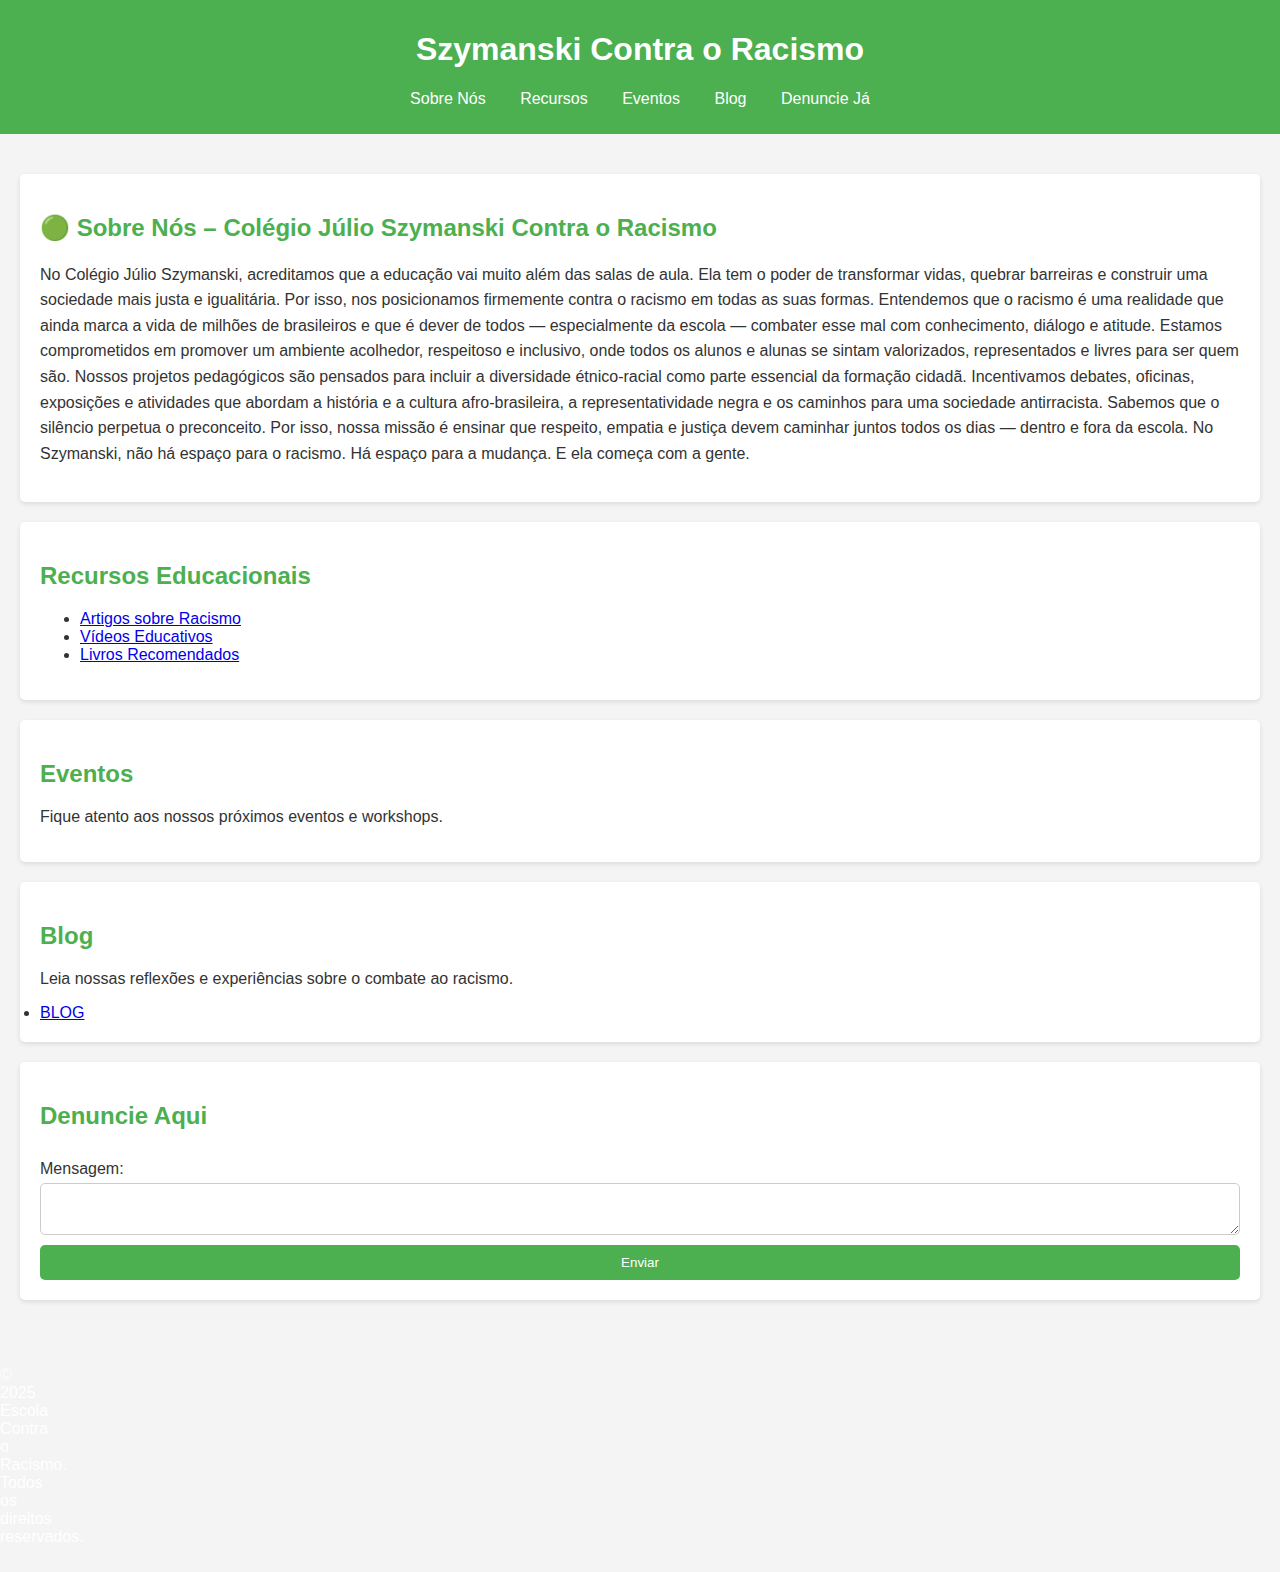
<file: index.html>
<!DOCTYPE html>
<html lang="pt-BR">

<head>
    <meta charset="UTF-8">
    <meta name="viewport" content="width=device-width, initial-scale=1.0">
    <title>Escola Contra o Racismo</title>
    <link rel="stylesheet" href="styles.css">
    <meta name="viewport" content="width=device-width, initial-scale=1.0">
</head>

<body>
    <header>
        <h1>Szymanski Contra o Racismo</h1>
        <nav>
            <ul>
                <li><a href="#sobre">Sobre Nós</a></li>
                <li><a href="#recursos">Recursos</a></li>
                <li><a href="#eventos">Eventos</a></li>
                <li><a href="index-blog.html">Blog</a></li>
                <li><a href="#911">Denuncie Já</a></li>
            </ul>
        </nav>
    </header>

    <main>
        <section id="sobre">
            <h2>🟢 Sobre Nós – Colégio Júlio Szymanski Contra o Racismo</h2>
            <p class="conteudo-szy-p">No Colégio Júlio Szymanski, acreditamos que a educação vai muito além das salas de
                aula. Ela tem o poder de transformar vidas, quebrar barreiras e construir uma sociedade mais justa e
                igualitária. Por isso, nos posicionamos firmemente contra o racismo em todas as suas formas.

                Entendemos que o racismo é uma realidade que ainda marca a vida de milhões de brasileiros e que é dever
                de todos — especialmente da escola — combater esse mal com conhecimento, diálogo e atitude. Estamos
                comprometidos em promover um ambiente acolhedor, respeitoso e inclusivo, onde todos os alunos e alunas
                se sintam valorizados, representados e livres para ser quem são.

                Nossos projetos pedagógicos são pensados para incluir a diversidade étnico-racial como parte essencial
                da formação cidadã. Incentivamos debates, oficinas, exposições e atividades que abordam a história e a
                cultura afro-brasileira, a representatividade negra e os caminhos para uma sociedade antirracista.

                Sabemos que o silêncio perpetua o preconceito. Por isso, nossa missão é ensinar que respeito, empatia e
                justiça devem caminhar juntos todos os dias — dentro e fora da escola. No Szymanski, não há espaço para
                o racismo. Há espaço para a mudança. E ela começa com a gente.</p>
        </section>

        <section id="recursos">
            <h2>Recursos Educacionais</h2>
            <ul>
                <li><a href="index.artigo.html">Artigos sobre Racismo</a></li>
                <li><a href="index-video.html">Vídeos Educativos</a></li>
                <li><a href="index-livros.html">Livros Recomendados</a></li>
            </ul>
        </section>

        <section id="eventos">
            <h2>Eventos</h2>
            <p>Fique atento aos nossos próximos eventos e workshops.</p>
        </section>

        <section id="blog">
            <h2>Blog</h2>
            <p>Leia nossas reflexões e experiências sobre o combate ao racismo.</p>
            <li><a href="index-blog.html">BLOG</a></li>
        </section>

        <section id="911">
            <h2>Denuncie Aqui</h2>
            <form action="https://formspree.io/f/xoveypkz" method="POST">
                <label for="mensagem">Mensagem:</label>
                <textarea id="mensagem" name="mensagem" required></textarea>

                <button type="submit">Enviar</button>
            </form>
        </section>
    </main>

    <footer>
        <p>&copy; 2025 Escola Contra o Racismo. Todos os direitos reservados.</p>
    </footer>
</body>

</html>
</file>
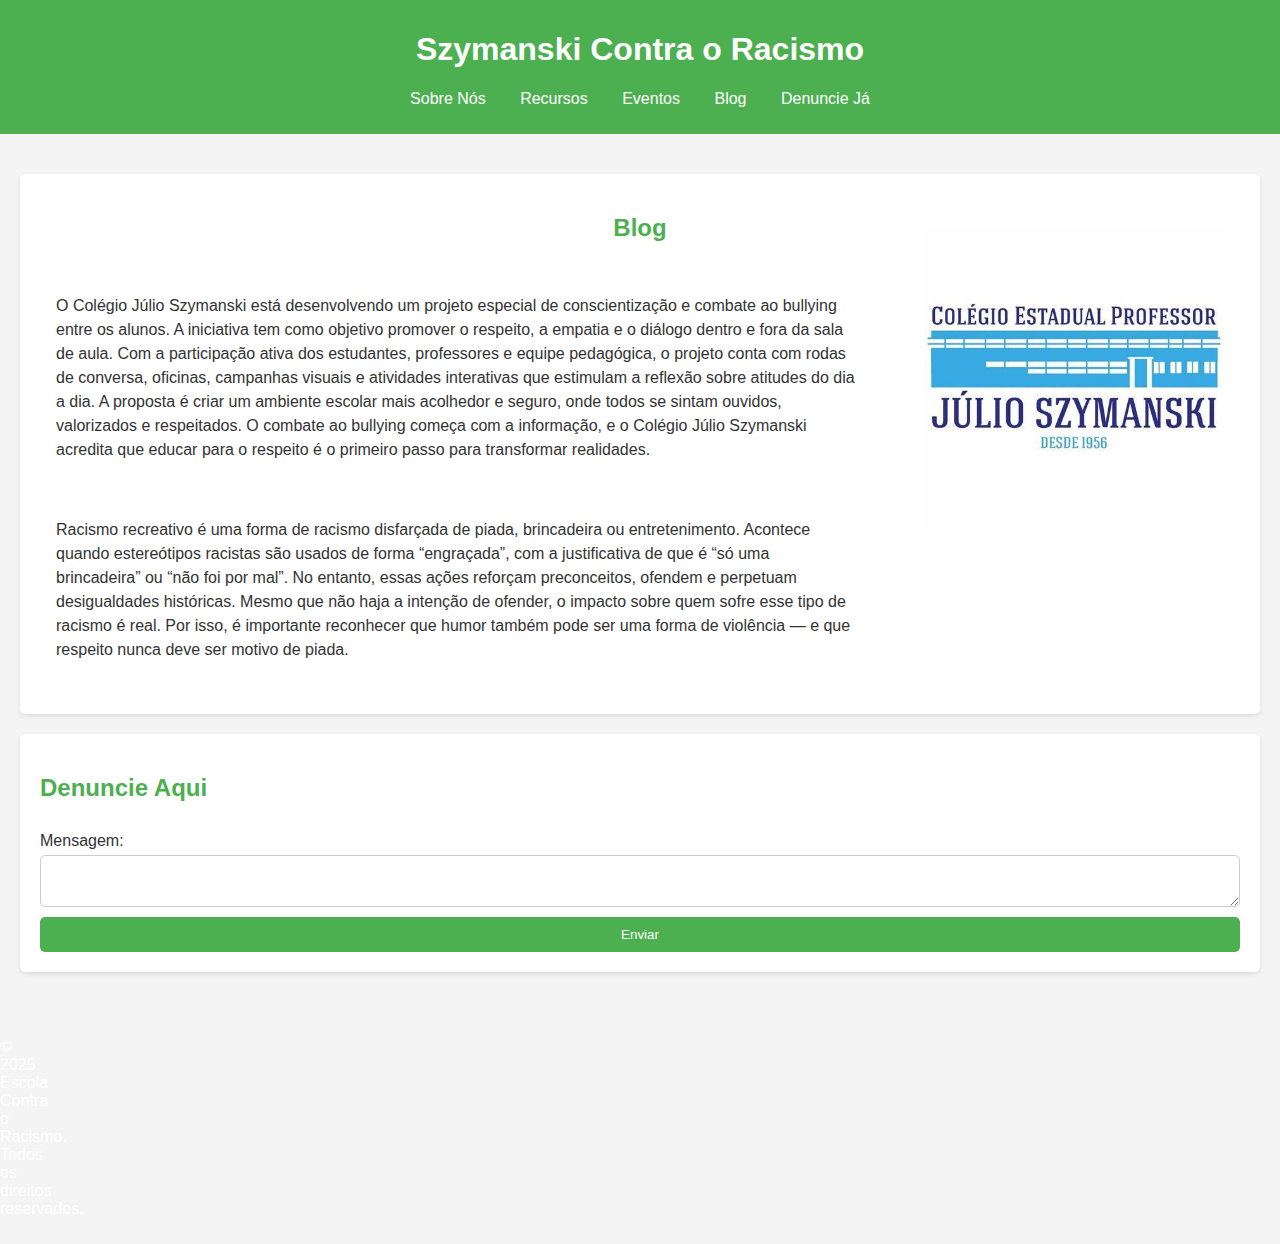
<file: index-blog.html>
<!DOCTYPE html>
<html lang="pt-BR">

<head>
    <meta charset="UTF-8">
    <meta name="viewport" content="width=device-width, initial-scale=1.0">
    <title>Escola Contra o Racismo</title>
    <link rel="stylesheet" href="styles-blog.css">
    <meta name="viewport" content="width=device-width, initial-scale=1.0">
</head>

<body>
    <header>
        <h1>Szymanski Contra o Racismo</h1>
        <nav>
            <ul>
                <li><a href="index.html">Sobre Nós</a></li>
                <li><a href="index.html">Recursos</a></li>
                <li><a href="index.html">Eventos</a></li>
                <li><a href="index.html">Blog</a></li>
                <li><a href="#911">Denuncie Já</a></li>
            </ul>
        </nav>
    </header>

    <main>

        <section id="blog">
            <h2 class="blog2">Blog</h2>
            <div class="conteudo-blog">
                <img src="img/szy.jpeg" class="imagem-szy" alt="Imagem do Colégio Júlio Szymanski">
                <div class="blogtxt">
                    <p>O Colégio Júlio Szymanski está desenvolvendo um projeto especial de conscientização e
                        combate ao bullying entre os alunos. A iniciativa tem como objetivo promover o respeito, a empatia e
                        o diálogo dentro e fora da sala de aula. Com a participação ativa dos estudantes, professores e
                        equipe pedagógica, o projeto conta com rodas de conversa, oficinas, campanhas visuais e atividades
                        interativas que estimulam a reflexão sobre atitudes do dia a dia. A proposta é criar um ambiente
                        escolar mais acolhedor e seguro, onde todos se sintam ouvidos, valorizados e respeitados. O combate
                        ao bullying começa com a informação, e o Colégio Júlio Szymanski acredita que educar para o respeito
                        é o primeiro passo para transformar realidades.</p>
                        <br>
                        <p>Racismo recreativo é uma forma de racismo disfarçada de piada, brincadeira ou entretenimento. Acontece
                            quando estereótipos racistas são usados de forma “engraçada”, com a justificativa de que é “só uma
                            brincadeira” ou “não foi por mal”. No entanto, essas ações reforçam preconceitos, ofendem e perpetuam
                            desigualdades históricas. Mesmo que não haja a intenção de ofender, o impacto sobre quem sofre esse tipo
                            de racismo é real. Por isso, é importante reconhecer que humor também pode ser uma forma de violência —
                            e que respeito nunca deve ser motivo de piada. </p>
                </div>
            </div>
        </section>

        <section id="911">
            <h2>Denuncie Aqui</h2>
            <form action="https://formspree.io/f/xoveypkz" method="POST">
                <label for="mensagem">Mensagem:</label>
                <textarea id="mensagem" name="mensagem" required></textarea>

                <button type="submit">Enviar</button>
            </form>
        </section>
    </main>

    <footer>
        <p>&copy; 2025 Escola Contra o Racismo. Todos os direitos reservados.</p>
    </footer>
</body>

</html>
</file>
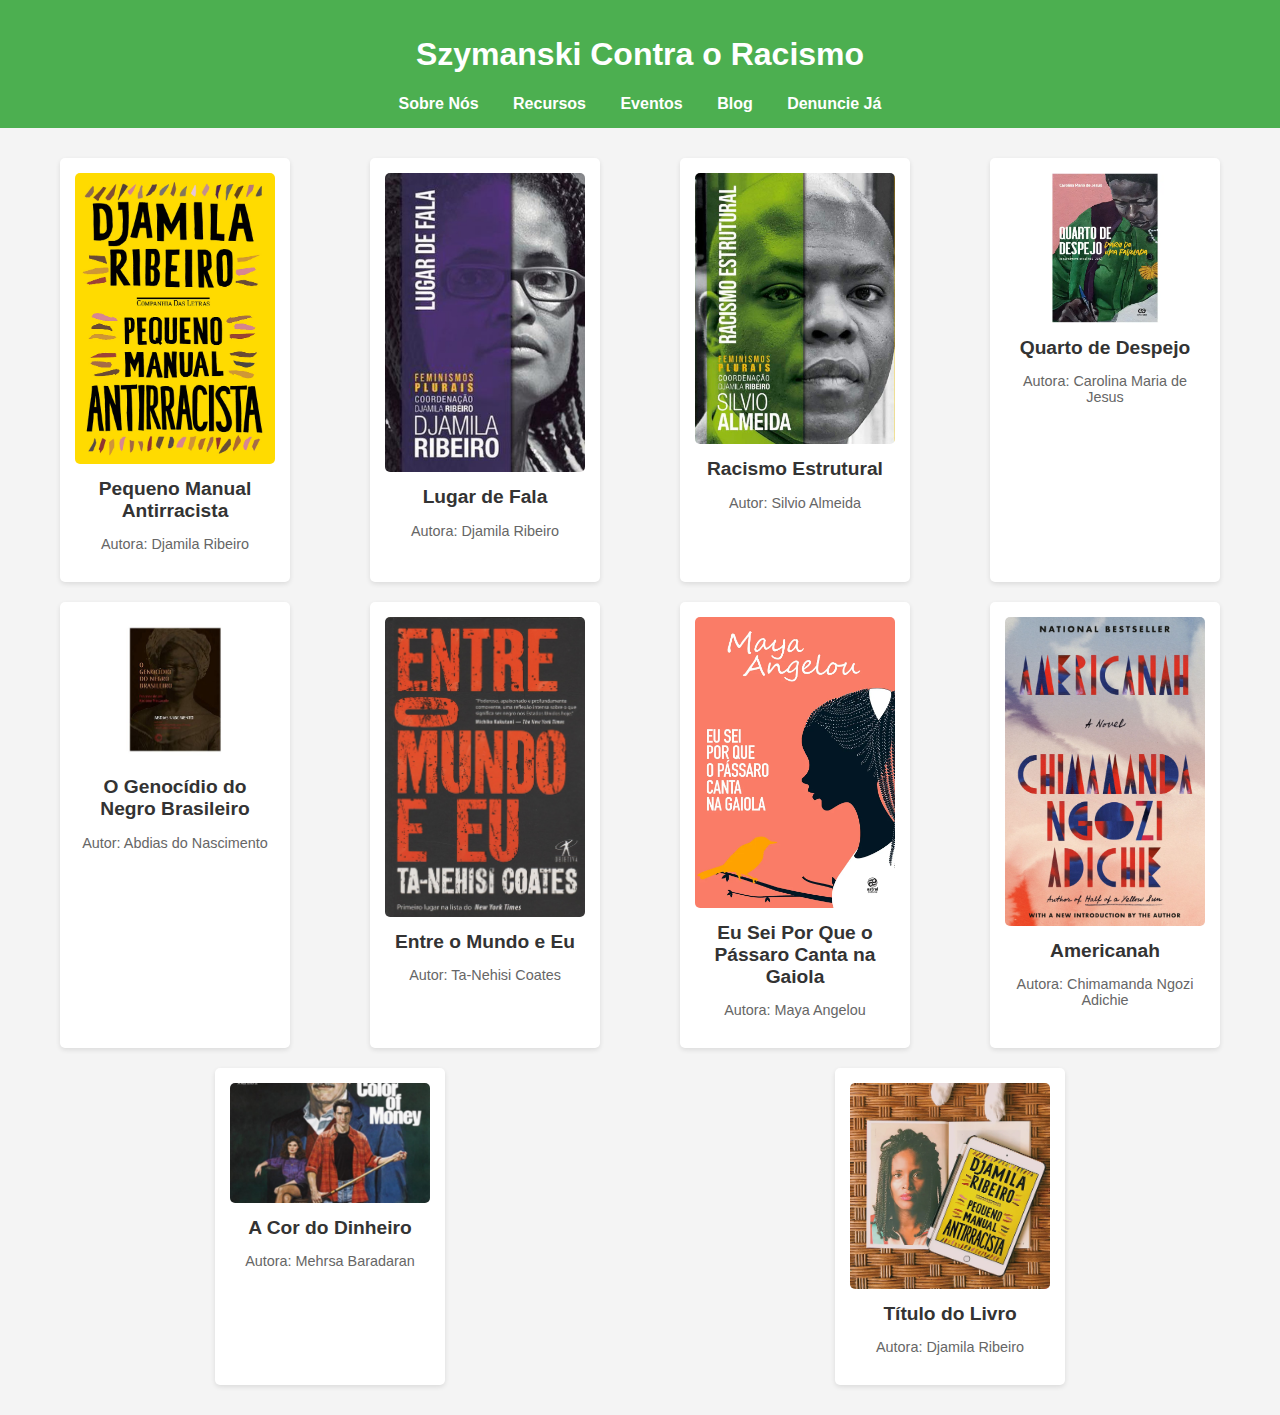
<file: index-livros.html>
<!DOCTYPE html>
<html lang="pt-br">
<head>
  <meta charset="UTF-8">
  <title>Livros Recomendados sobre Racismo</title>
  <link rel="stylesheet" href="styles-livros.css">
  <meta name="viewport" content="width=device-width, initial-scale=1.0">
</head>
<body>

    <header>
        <h1>Szymanski Contra o Racismo</h1>
        <nav>
            <ul>
                <li><a href="index.html">Sobre Nós</a></li>
                <li><a href="index.html">Recursos</a></li>
                <li><a href="index.html">Eventos</a></li>
                <li><a href="index.html">Blog</a></li>
                <li><a href="#911">Denuncie Já</a></li>
            </ul>
        </nav>
    </header>

  <main>
    <section class="book-list">
      <!-- Livro 1 -->
      <div class="book-item">
        <img src="img/manual.jpg" alt="Pequeno Manual Antirracista">
        <h2>Pequeno Manual Antirracista</h2>
        <p>Autora: Djamila Ribeiro</p>
      </div>

      <!-- Livro 2 -->
      <div class="book-item">
        <img src="img/lugar.jpg" alt="Lugar de Fala">
        <h2>Lugar de Fala</h2>
        <p>Autora: Djamila Ribeiro</p>
      </div>

      <!-- Livro 3 -->
      <div class="book-item">
        <img src="img/estrutural.jpg" alt="Racismo Estrutural">
        <h2>Racismo Estrutural</h2>
        <p>Autor: Silvio Almeida</p>
      </div>

      <!-- Livro 4 -->
      <div class="book-item">
        <img src="img/despejo.jpg" alt="Quarto de Despejo">
        <h2>Quarto de Despejo</h2>
        <p>Autora: Carolina Maria de Jesus</p>
      </div>

      <!-- Livro 5 -->
      <div class="book-item">
        <img src="img/gnd.jpg" alt="O Genocídio do Negro Brasileiro">
        <h2>O Genocídio do Negro Brasileiro</h2>
        <p>Autor: Abdias do Nascimento</p>
      </div>

      <!-- Livro 6 -->
      <div class="book-item">
        <img src="img/mundoeu.jpg" alt="Entre o Mundo e Eu">
        <h2>Entre o Mundo e Eu</h2>
        <p>Autor: Ta-Nehisi Coates</p>
      </div>

      <!-- Livro 7 -->
      <div class="book-item">
        <img src="img/eusei.jpg" alt="Eu Sei Por Que o Pássaro Canta na Gaiola">
        <h2>Eu Sei Por Que o Pássaro Canta na Gaiola</h2>
        <p>Autora: Maya Angelou</p>
      </div>

      <!-- Livro 8 -->
      <div class="book-item">
        <img src="img/americanah-1.jpg" alt="Americanah">
        <h2>Americanah</h2>
        <p>Autora: Chimamanda Ngozi Adichie</p>
      </div>

      <!-- Livro 9 -->
      <div class="book-item">
        <img src="img/a-cor-do-dinheiro_t4136.jpg" alt="A Cor do Dinheiro">
        <h2>A Cor do Dinheiro</h2>
        <p>Autora: Mehrsa Baradaran</p>
      </div>

      <!-- Livro 10 -->
      <div class="book-item">
        <img src="img/pequenomanual.jpg" alt="Pequeno Manual Antirracista">
        <h2>Título do Livro</h2>
        <p>Autora: Djamila Ribeiro</p>
      </div>

    </section>
  </main>

</body>
</html>
</file>
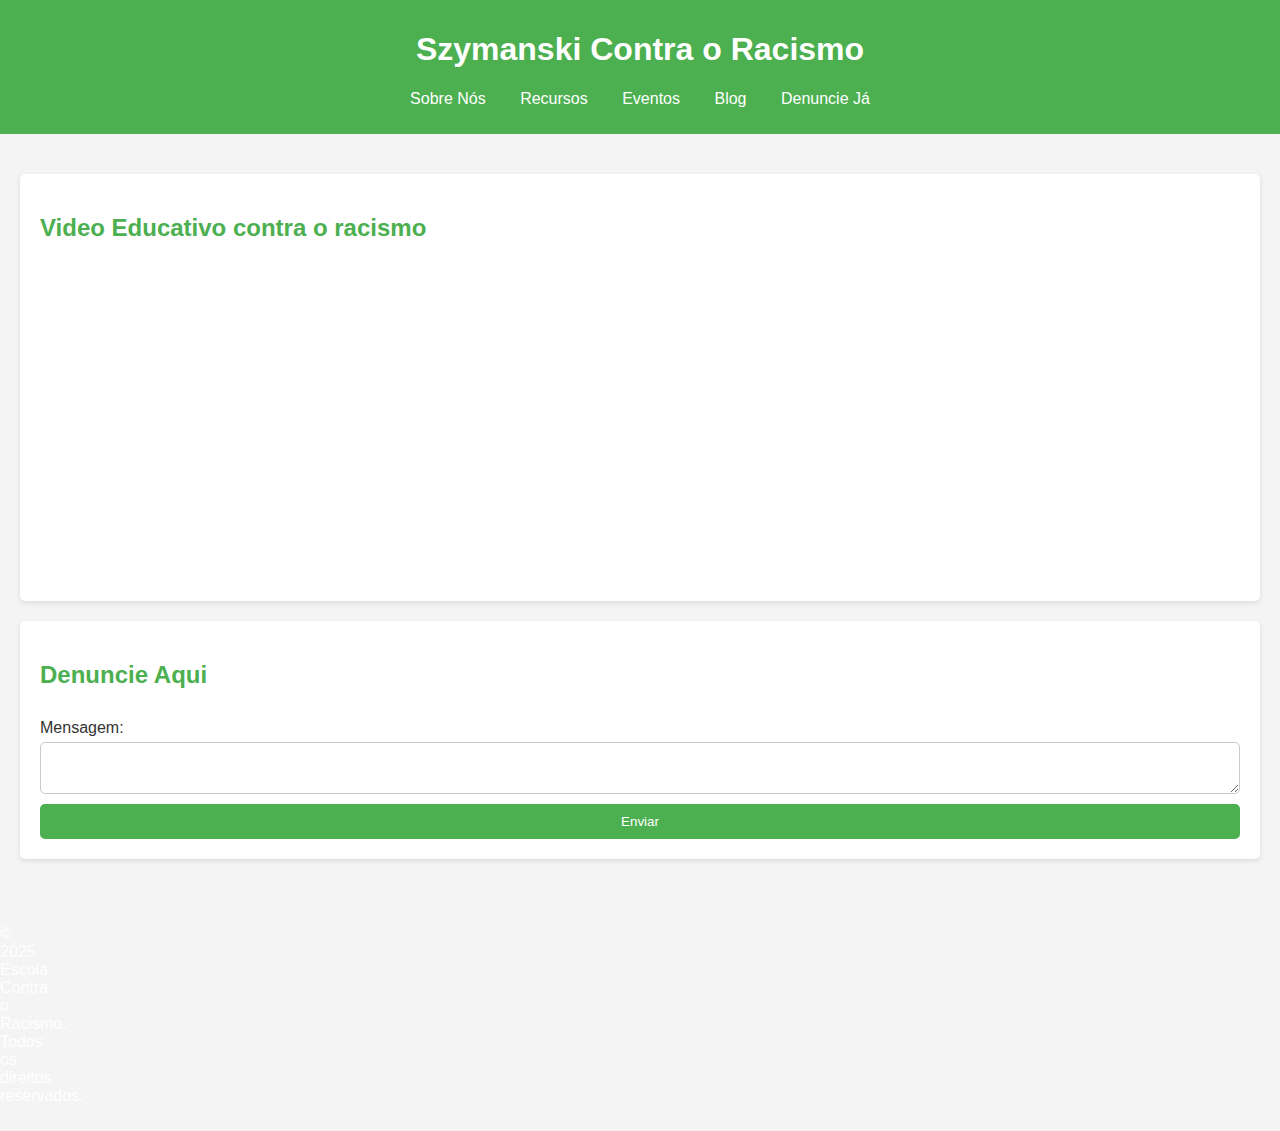
<file: index-video.html>
<!DOCTYPE html>
<html lang="pt-BR">
<head>
    <meta charset="UTF-8">
    <meta name="viewport" content="width=device-width, initial-scale=1.0">
    <title>Escola Contra o Racismo</title>
    <link rel="stylesheet" href="styles-video.css">
    <meta name="viewport" content="width=device-width, initial-scale=1.0">
</head>
<body>
    <header>
        <h1>Szymanski Contra o Racismo</h1>
        <nav>
            <ul>
                <li><a href="index.html">Sobre Nós</a></li>
                <li><a href="index.html">Recursos</a></li>
                <li><a href="index.html">Eventos</a></li>
                <li><a href="index.html">Blog</a></li>
                <li><a href="#911">Denuncie Já</a></li>
            </ul>
        </nav>
    </header>

    <main>

        <section id="Video Educativo contra o racismo">
            <h2>Video Educativo contra o racismo</h2>
            <div class="video-container">
                <iframe width="560" height="315" 
                  src="https://www.youtube.com/embed/0Q6diw5kCjQ" 
                  title="Vídeo sobre antirracismo" frameborder="0"
                  allow="accelerometer; autoplay; clipboard-write; encrypted-media; gyroscope; picture-in-picture; web-share"
                  allowfullscreen>
                </iframe>
              </div>
        </section>        

        <section id="911">
            <h2>Denuncie Aqui</h2>
            <form
            action="https://formspree.io/f/xoveypkz" method="POST">
                <label for="mensagem">Mensagem:</label>
                <textarea id="mensagem" name="mensagem" required></textarea>
                
                <button type="submit">Enviar</button>
            </form>
        </section>
    </main>

    <footer>
        <p>&copy; 2025 Escola Contra o Racismo. Todos os direitos reservados.</p>
    </footer>
</body>
</html>
</file>
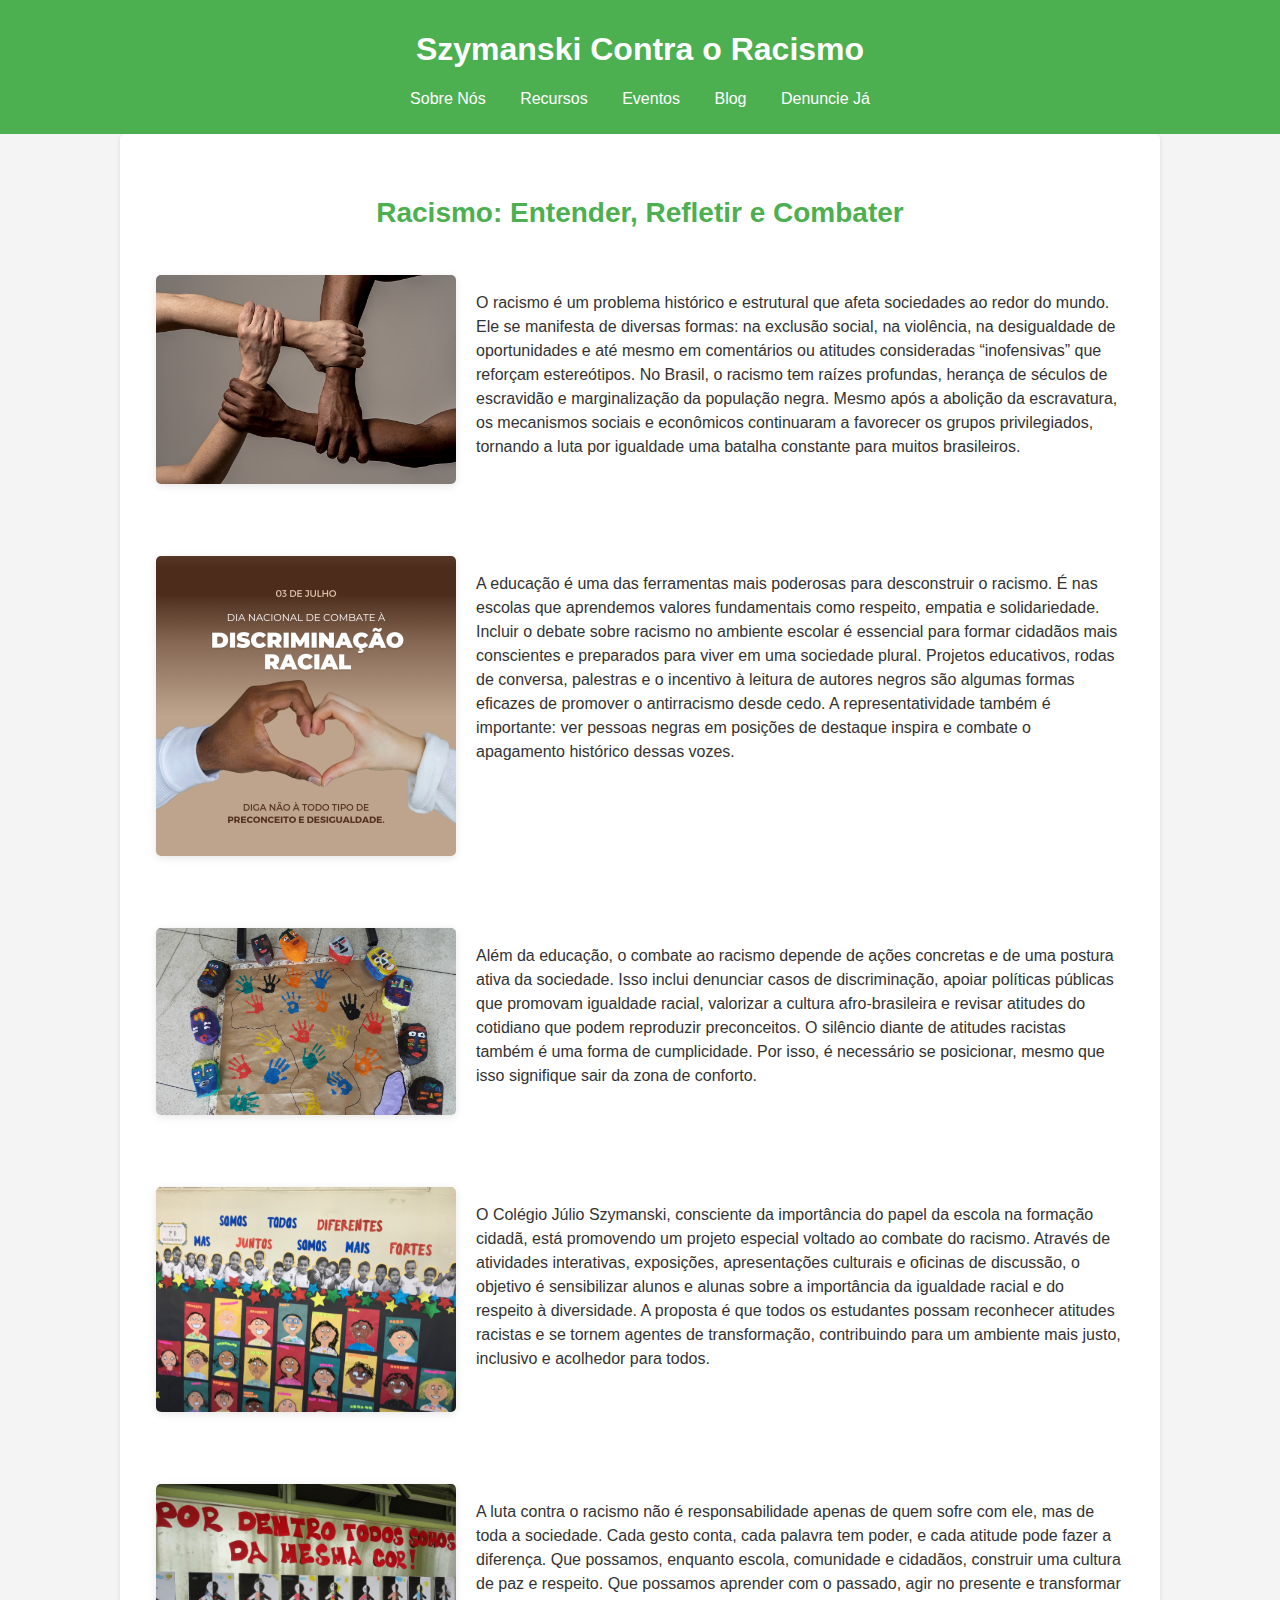
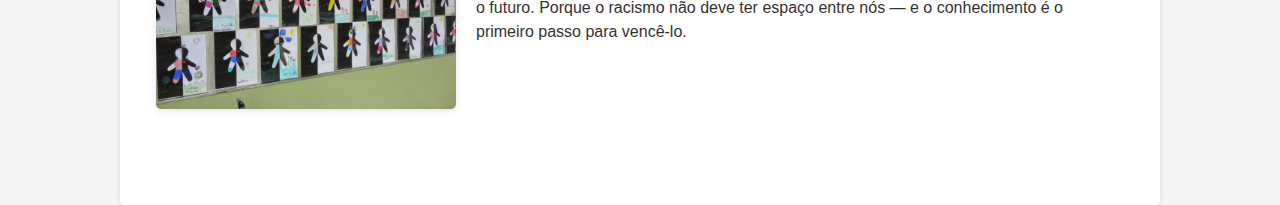
<file: index.artigo.html>
<!DOCTYPE html>
<html lang="en">
<head>
  <meta charset="UTF-8">
  <meta name="viewport" content="width=device-width, initial-scale=1.0">
  <title>Artigo Racismo</title>
  <link rel="stylesheet" href="styles-artigo.css">
  <meta name="viewport" content="width=device-width, initial-scale=1.0">
</head>
<body>
  <header>
    <h1>Szymanski Contra o Racismo</h1>
    <nav>
        <ul>
            <li><a href="index.html">Sobre Nós</a></li>
            <li><a href="index.html">Recursos</a></li>
            <li><a href="index.html">Eventos</a></li>
            <li><a href="index.html">Blog</a></li>
            <li><a href="#911">Denuncie Já</a></li>
        </ul>
    </nav>
</header>

</body>
</html>

<section id="artigo-racismo">
  <h2>Racismo: Entender, Refletir e Combater</h2>

  <div class="conteudo-artigo1">
    <img src="img/racismo1.jpeg" alt="Pessoas unidas contra o racismo" class="imagem-artigo">
    <p>
      O racismo é um problema histórico e estrutural que afeta sociedades ao redor do mundo. Ele se manifesta de diversas formas: na exclusão social, na violência, na desigualdade de oportunidades e até mesmo em comentários ou atitudes consideradas “inofensivas” que reforçam estereótipos. 
      No Brasil, o racismo tem raízes profundas, herança de séculos de escravidão e marginalização da população negra. 
      Mesmo após a abolição da escravatura, os mecanismos sociais e econômicos continuaram a favorecer os grupos privilegiados, tornando a luta por igualdade uma batalha constante para muitos brasileiros.
    </p>
  </div>

  <div class="conteudo-artigo2">
    <img src="img/racismo2.jpg" alt="Cartaz com mensagem antirracista" class="imagem-artigo">
    <p>
      A educação é uma das ferramentas mais poderosas para desconstruir o racismo. É nas escolas que aprendemos valores fundamentais como respeito, empatia e solidariedade. 
      Incluir o debate sobre racismo no ambiente escolar é essencial para formar cidadãos mais conscientes e preparados para viver em uma sociedade plural. 
      Projetos educativos, rodas de conversa, palestras e o incentivo à leitura de autores negros são algumas formas eficazes de promover o antirracismo desde cedo.
      A representatividade também é importante: ver pessoas negras em posições de destaque inspira e combate o apagamento histórico dessas vozes.
    </p>
  </div>

  <div class="conteudo-artigo3">
    <img src="img/racismo3.jpg" alt="Alunos participando de atividades educativas" class="imagem-artigo">
    <p>
      Além da educação, o combate ao racismo depende de ações concretas e de uma postura ativa da sociedade. 
      Isso inclui denunciar casos de discriminação, apoiar políticas públicas que promovam igualdade racial, valorizar a cultura afro-brasileira e revisar atitudes do cotidiano que podem reproduzir preconceitos.
      O silêncio diante de atitudes racistas também é uma forma de cumplicidade. Por isso, é necessário se posicionar, mesmo que isso signifique sair da zona de conforto.
    </p>
  </div>

  <div class="conteudo-artigo4">
    <img src="img/racismo4.jpg" alt="Diversidade representada em cartaz escolar" class="imagem-artigo">
    <p>
      O Colégio Júlio Szymanski, consciente da importância do papel da escola na formação cidadã, está promovendo um projeto especial voltado ao combate do racismo. 
      Através de atividades interativas, exposições, apresentações culturais e oficinas de discussão, o objetivo é sensibilizar alunos e alunas sobre a importância da igualdade racial e do respeito à diversidade. 
      A proposta é que todos os estudantes possam reconhecer atitudes racistas e se tornem agentes de transformação, contribuindo para um ambiente mais justo, inclusivo e acolhedor para todos.
    </p>
  </div>

  <div class="conteudo-artigo5">
    <img src="img/racismo5.jpg" alt="Mural com frases contra o preconceito" class="imagem-artigo">
    <p>
      A luta contra o racismo não é responsabilidade apenas de quem sofre com ele, mas de toda a sociedade. 
      Cada gesto conta, cada palavra tem poder, e cada atitude pode fazer a diferença. 
      Que possamos, enquanto escola, comunidade e cidadãos, construir uma cultura de paz e respeito. 
      Que possamos aprender com o passado, agir no presente e transformar o futuro. 
      Porque o racismo não deve ter espaço entre nós — e o conhecimento é o primeiro passo para vencê-lo.
    </p>
  </div>
</section>
</file>
<file: styles.css>
@media screen and (max-width: 768px){
    .conteudo-szy-p{
        width: 100%;
        flex-direction: column;
    }
}

body {
    font-family: Arial, sans-serif;
    margin: 0;
    padding: 0;
    background-color: #f4f4f4;
    color: #333;
}

header {
    background: #4CAF50;
    color: white;
    padding: 10px 0;
    text-align: center;
}

nav ul {
    list-style: none;
    padding: 0;
}

nav ul li {
    display: inline;
    margin: 0 15px;
}

nav ul li a {
    color: white;
    text-decoration: none;
}

main {
    padding: 20px;
}

section {
    margin: 20px 0;
    padding: 20px;
    background: white;
    border-radius: 5px;
    box-shadow: 0 2px 5px rgba(0, 0, 0, 0.1);
}

h2 {
    color: #4CAF50;
}

form {
    display: flex;
    flex-direction: column;
}

form label {
    margin: 10px 0 5px;
}

form input, form textarea {
    padding: 10px;
    border: 1px solid #ccc;
    border-radius: 5px;
}

form button {
    margin-top: 10px;
    padding: 10px;
    background: #4CAF50;
    color: white;
    border: none;
    border-radius: 5px;
    cursor: pointer;
}

form button:hover {
    background: #45a049;
}

footer {
    text-align: center;
    padding: 10px 0;
    background: #333;
    color: white;
    position: relative;
    bottom: 0;
    width: 0;
}

.conteudo-szy-p {
    text-align: left;
    max-width: 2000px;
    line-height: 1.6;
}
</file>
<file: styles-blog.css>
@media screen and (max-width: 768px) {
    .conteudo-blog,
    .blogtxt,
    .conteudo-blog p,
    .imagem-szy {
        width: 100%;
        flex-direction: column;
        font-size: 0.95rem;
        padding: 0.5rem;
    }
}

body {
    font-family: Arial, sans-serif;
    margin: 0;
    padding: 0;
    background-color: #f4f4f4;
    color: #333;
}

header {
    background: #4CAF50;
    color: white;
    padding: 10px 0;
    text-align: center;
}

nav ul {
    list-style: none;
    padding: 0;
}

nav ul li {
    display: inline;
    margin: 0 15px;
}

nav ul li a {
    color: white;
    text-decoration: none;
}

main {
    padding: 20px;
}

section {
    margin: 20px 0;
    padding: 20px;
    background: white;
    border-radius: 5px;
    box-shadow: 0 2px 5px rgba(0, 0, 0, 0.1);
}

h2 {
    color: #4CAF50;
}

form {
    display: flex;
    flex-direction: column;
}

form label {
    margin: 10px 0 5px;
}

form input, form textarea {
    padding: 10px;
    border: 1px solid #ccc;
    border-radius: 5px;
}

form button {
    margin-top: 10px;
    padding: 10px;
    background: #4CAF50;
    color: white;
    border: none;
    border-radius: 5px;
    cursor: pointer;
}

form button:hover {
    background: #45a049;
}

footer {
    text-align: center;
    padding: 10px 0;
    background: #333;
    color: white;
    position: relative;
    bottom: 0;
    width: 0;
}

.conteudo-blog {
    display: flex;
    flex-direction: row-reverse;
    align-items: flex-start;
    justify-content: space-between;
    gap: 10px;
    max-width: 100%;
    font-size: 1rem;
    line-height: 1.5;
    padding: 1rem;
}

.blogtxt {
    flex: 1;
    max-width: 800px;
}

.imagem-szy {
    width: 300px;
    height: auto;
    flex-shrink: 0;
    position: relative;
    top: -50px;
}

@media screen and (max-width: 768px) {
    .conteudo-blog {
        flex-direction: column;
        align-items: center;
        padding: 1rem;
    }

    .imagem-szy {
        width: 100%;
        max-width: 300px;
        height: auto;
        position: static;
        margin-bottom: 1rem;
    }

    .blogtxt {
        width: 100%;
        font-size: 1.1rem;
        padding: 0;
        text-align: left;
    }   

    .conteudo-blog p {
        font-size: 1.1rem;
        line-height: 1.6;
    }
}

.blog2 {
    text-align: center;
}
</file>
<file: styles-livros.css>
@media screen and (max-width: 768px){
    .book-item{
        width: 100%;
        flex-direction: column;
    }
}

@media screen and (max-width: 768px){
    .book-list{
        width: 100%;
        flex-direction: column;
    }
}


body {
    font-family: Arial, sans-serif;
    margin: 0;
    padding: 0;
    background-color: #f4f4f4;
    color: #333;
  }
  
  header {
    background-color: #4CAF50;
    color: white;
    padding: 15px 0;
    text-align: center;
  }
  
  nav ul {
    list-style: none;
    padding: 0;
    margin: 10px 0 0;
  }
  
  nav ul li {
    display: inline;
    margin: 0 15px;
  }
  
  nav ul li a {
    color: white;
    text-decoration: none;
    font-weight: bold;
  }  
  
  main {
    padding: 20px;
  }
  
  .book-list {
    display: flex;
    flex-wrap: wrap;
    justify-content: space-around;
  }
  
  .book-item {
    background-color: white;
    border-radius: 5px;
    box-shadow: 0 2px 5px rgba(0,0,0,0.1);
    margin: 10px;
    padding: 15px;
    width: 200px;
    text-align: center;
  }
  
  .book-item img {
    width: 100%;
    height: auto;
    border-radius: 5px;
  }
  
  .book-item h2 {
    font-size: 1.2em;
    margin: 10px 0 5px;
  }
  
  .book-item p {
    font-size: 0.9em;
    color: #666;
  }
</file>
<file: styles-video.css>
@media screen and (max-width: 768px){
    .conteudo-blog{
        width: 100%;
        flex-direction: column;
    }
}

@media screen and (max-width: 768px){
    .imagem-szy{
        width: 100%;
        flex-direction: column;
    }
}
body {
    font-family: Arial, sans-serif;
    margin: 0;
    padding: 0;
    background-color: #f4f4f4;
    color: #333;
}

header {
    background: #4CAF50;
    color: white;
    padding: 10px 0;
    text-align: center;
}

nav ul {
    list-style: none;
    padding: 0;
}

nav ul li {
    display: inline;
    margin: 0 15px;
}

nav ul li a {
    color: white;
    text-decoration: none;
}

main {
    padding: 20px;
}

section {
    margin: 20px 0;
    padding: 20px;
    background: white;
    border-radius: 5px;
    box-shadow: 0 2px 5px rgba(0, 0, 0, 0.1);
}

h2 {
    color: #4CAF50;
}

form {
    display: flex;
    flex-direction: column;
}

form label {
    margin: 10px 0 5px;
}

form input, form textarea {
    padding: 10px;
    border: 1px solid #ccc;
    border-radius: 5px;
}

form button {
    margin-top: 10px;
    padding: 10px;
    background: #4CAF50;
    color: white;
    border: none;
    border-radius: 5px;
    cursor: pointer;
}

form button:hover {
    background: #45a049;
}

footer {
    text-align: center;
    padding: 10px 0;
    background: #333;
    color: white;
    position: relative;
    bottom: 0;
    width: 0;
}

.conteudo-blog {
    display: flex;
    flex-direction: row-reverse;
    align-items: flex-start;
    justify-content: space-between;
    gap: 10px; /* reduz o espaço entre imagem e texto */
    flex-wrap: nowrap;
  }  
  
  .conteudo-blog p {
    text-align: left;
    max-width: 800px;
    line-height: 1.6;
  }
  
  .imagem-szy {
    width: 300px;
    height: auto;
    flex-shrink: 0;
    position: relative;
    top: -50px; /* move a imagem 20px pra cima */   
  }
</file>
<file: styles-artigo.css>
@media screen and (max-width: 768px){
  .conteudo-artigo1{
      width: 100%;
      flex-direction: column;
      font-size: 0.95rem;
      padding: 0.5rem;
  }
}

@media screen and (max-width: 768px){
  .conteudo-artigo2{
      width: 100%;
      flex-direction: column;
      font-size: 0.95rem;
      padding: 0.5rem;
  }
}

@media screen and (max-width: 768px){
  .conteudo-artigo3{
      width: 100%;
      flex-direction: column;
      font-size: 0.95rem;
      padding: 0.5rem;
  }
}

@media screen and (max-width: 768px){
  .conteudo-artigo4{
      width: 100%;
      flex-direction: column;
      font-size: 0.95rem;
      padding: 0.5rem;
  }
}

@media screen and (max-width: 768px){
  .conteudo-artigo5{
      width: 100%;
      flex-direction: column;
      font-size: 0.95rem;
      padding: 0.5rem;
  }
}

@media screen and (max-width: 768px){
    .conteudo-artigo:nth-child(even){
      width: 100%;
      flex-direction: column;
  }
}

@media screen and (max-width: 768px){
  .imagem-artigo{
      width: 100%;
      flex-direction: column;
  }
}

#artigo-racismo {
    max-width: 1000px;
    margin: 0 auto;
    padding: 40px 20px;
    background-color: white;
    border-radius: 5px;
    box-shadow: 0 2px 5px rgba(0, 0, 0, 0.1);
  }
  
  #artigo-racismo h2 {
    font-size: 28px;
    color: #4CAF50;
    margin-bottom: 30px;
    text-align: center;
  }
  
  .conteudo-artigo1 {
    display: flex;
    align-items: flex-start;
    justify-content: space-between;
    gap: 20px;
    margin-bottom: 40px;
    max-width: 100%;
    word-wrap: break-word;
    font-size: 1rem;
    line-height: 1.5;
    padding: 1rem;
  }

  .conteudo-artigo2 {
    display: flex;
    align-items: flex-start;
    justify-content: space-between;
    gap: 20px;
    margin-bottom: 40px;
    max-width: 100%;
    word-wrap: break-word;
    font-size: 1rem;
    line-height: 1.5;
    padding: 1rem;
  }

  .conteudo-artigo3 {
    display: flex;
    align-items: flex-start;
    justify-content: space-between;
    gap: 20px;
    margin-bottom: 40px;
    max-width: 100%;
    word-wrap: break-word;
    font-size: 1rem;
    line-height: 1.5;
    padding: 1rem;
  }

  .conteudo-artigo4 {
    display: flex;
    align-items: flex-start;
    justify-content: space-between;
    gap: 20px;
    margin-bottom: 40px;
    max-width: 100%;
    word-wrap: break-word;
    font-size: 1rem;
    line-height: 1.5;
    padding: 1rem;
  }

  .conteudo-artigo5 {
    display: flex;
    align-items: flex-start;
    justify-content: space-between;
    gap: 20px;
    margin-bottom: 40px;
    max-width: 100%;
    word-wrap: break-word;
    font-size: 1rem;
    line-height: 1.5;
    padding: 1rem;
  }
  
  .conteudo-artigo:nth-child(even) {
    flex-direction: row-reverse;
  }
  
  .imagem-artigo {
    width: 300px;
    height: auto;
    flex-shrink: 0;
    border-radius: 5px;
    box-shadow: 0 2px 8px rgba(0, 0, 0, 0.1);
  }
  
  .conteudo-artigo p {
    flex: 1;
    max-width: 600px;
    text-align: justify;
    line-height: 1.6;
    color: #333;
  }

  /* Estilos gerais */
body {
  font-family: Arial, sans-serif;
  margin: 0;
  padding: 0;
  background-color: #f4f4f4;
  color: #333;
}

header {
  background: #4CAF50;
  color: white;
  padding: 10px 0;
  text-align: center;
}

nav ul {
  list-style: none;
  padding: 0;
}

nav ul li {
  display: inline;
  margin: 0 15px;
}

nav ul li a {
  color: white;
  text-decoration: none;
}

main {
  padding: 20px;
}

section {
  margin: 20px 0;
  padding: 20px;
  background: white;
  border-radius: 5px;
  box-shadow: 0 2px 5px rgba(0, 0, 0, 0.1);
}

h2 {
  color: #4CAF50;
}

/* Estilos específicos do artigo */

#artigo-racismo {
  max-width: 1000px;
  margin: 0 auto;
  padding: 40px 20px;
  background-color: white;
  border-radius: 5px;
  box-shadow: 0 2px 5px rgba(0, 0, 0, 0.1);
}

#artigo-racismo h2 {
  font-size: 28px;
  color: #4CAF50;
  margin-bottom: 30px;
  text-align: center;
}

.conteudo-artigo {
  display: flex;
  align-items: flex-start;
  justify-content: space-between;
  gap: 20px;
  margin-bottom: 40px;
}

.conteudo-artigo:nth-child(even) {
  flex-direction: row-reverse;
}

.imagem-artigo {
  width: 300px;
  height: auto;
  flex-shrink: 0;
  border-radius: 5px;
  box-shadow: 0 2px 8px rgba(0, 0, 0, 0.1);
}

.conteudo-artigo p {
  flex: 1;
  max-width: 600px;
  text-align: justify;
  line-height: 1.6;
  color: #333;
}
</file>
